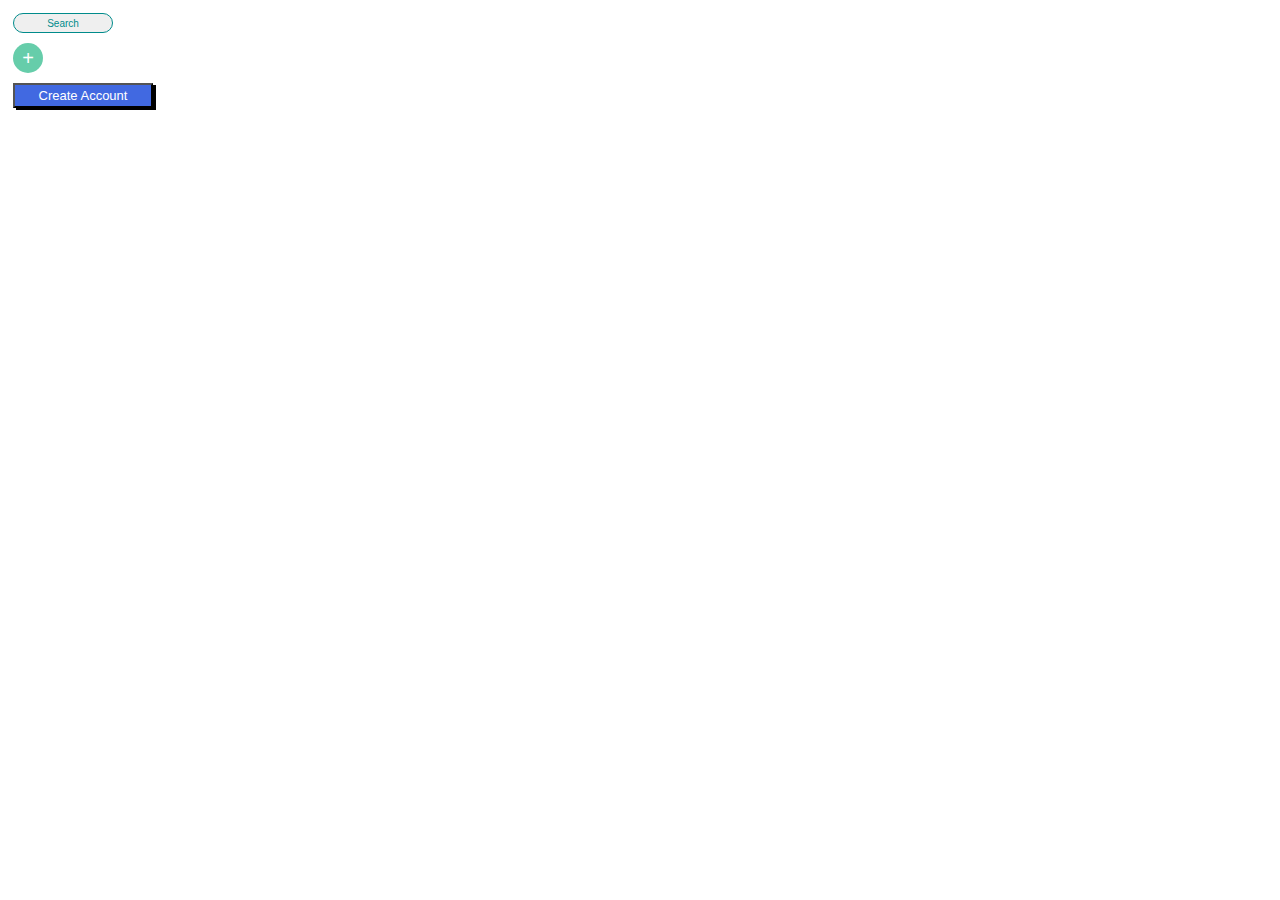
<file: CSS/Button Up/index.html>
<!DOCTYPE html>
<html lang="en">
<head>
    <meta charset="UTF-8">
    <meta http-equiv="X-UA-Compatible" content="IE=edge">
    <meta name="viewport" content="width=device-width, initial-scale=1.0">
    <link rel="stylesheet" href="style.css">
    <title>Button Styling</title>
</head>
<body>
    <button class="search">Search</button>
    <br>
    <button class="add">+</button>
    <br>
    <button class="create_account">Create Account</button>
</body>
</html>
</file>
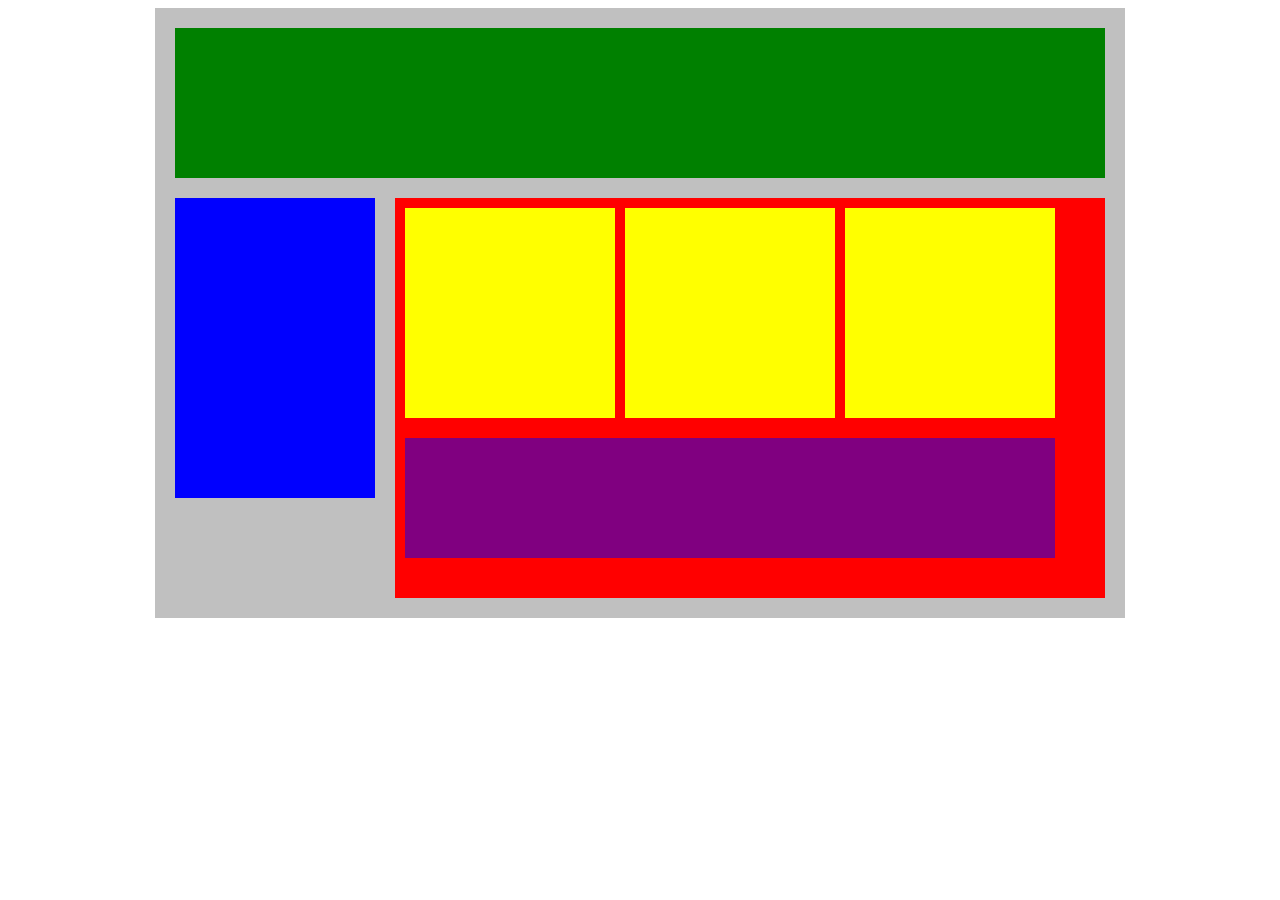
<file: CSS/Flex our Blocks/index.html>
<!DOCTYPE html>
<html lang="en">
<head>
    <title>Position Practice</title>
    <link rel="stylesheet" type="text/css" href="style.css">
</head>
<body>
    <div class="container">
        <div class="top-nav"></div>
        <div class="row">
            <div class="side-nav"></div>
            <div class="main">
                <div class="row">
                    <div class="sub-content"></div>
                    <div class="sub-content"></div>
                    <div class="sub-content"></div>
                </div>
                <div id="advertisement"></div>
            </div>
        </div>
    </div>
</body>
</html>
</file>
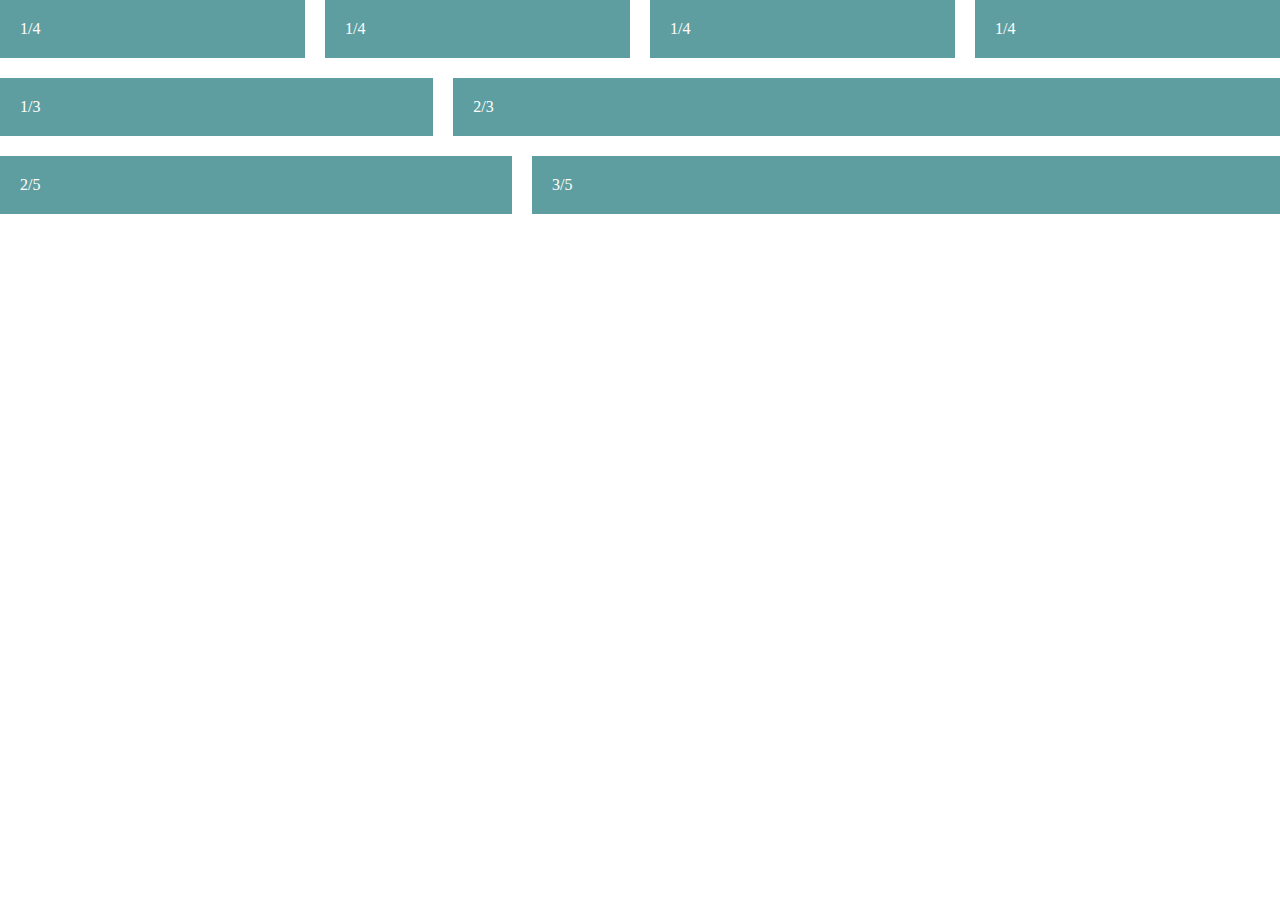
<file: CSS/FLEX-ible Columns/index.html>
<!DOCTYPE html>
<html lang="en">
<head>
    <meta charset="UTF-8">
    <meta http-equiv="X-UA-Compatible" content="IE=edge">
    <meta name="viewport" content="width=device-width, initial-scale=1.0">
    <link rel="stylesheet" href="style.css">
    <title>FLEX-ible Columns</title>
</head>
<body>
    <section class="row">
        <div class="col">1/4</div>
        <div class="col">1/4</div>
        <div class="col">1/4</div>
        <div class="col">1/4</div>
    </section>
    <section class="row">
        <div class="col">1/3</div> 
        <div class="col-2">2/3</div>
    </section>
    <section>
        <div class="row">
            <div class="col-2">2/5</div>
            <div class="col-3">3/5</div>
        </div>
    </section>
</body>
</html>
</file>
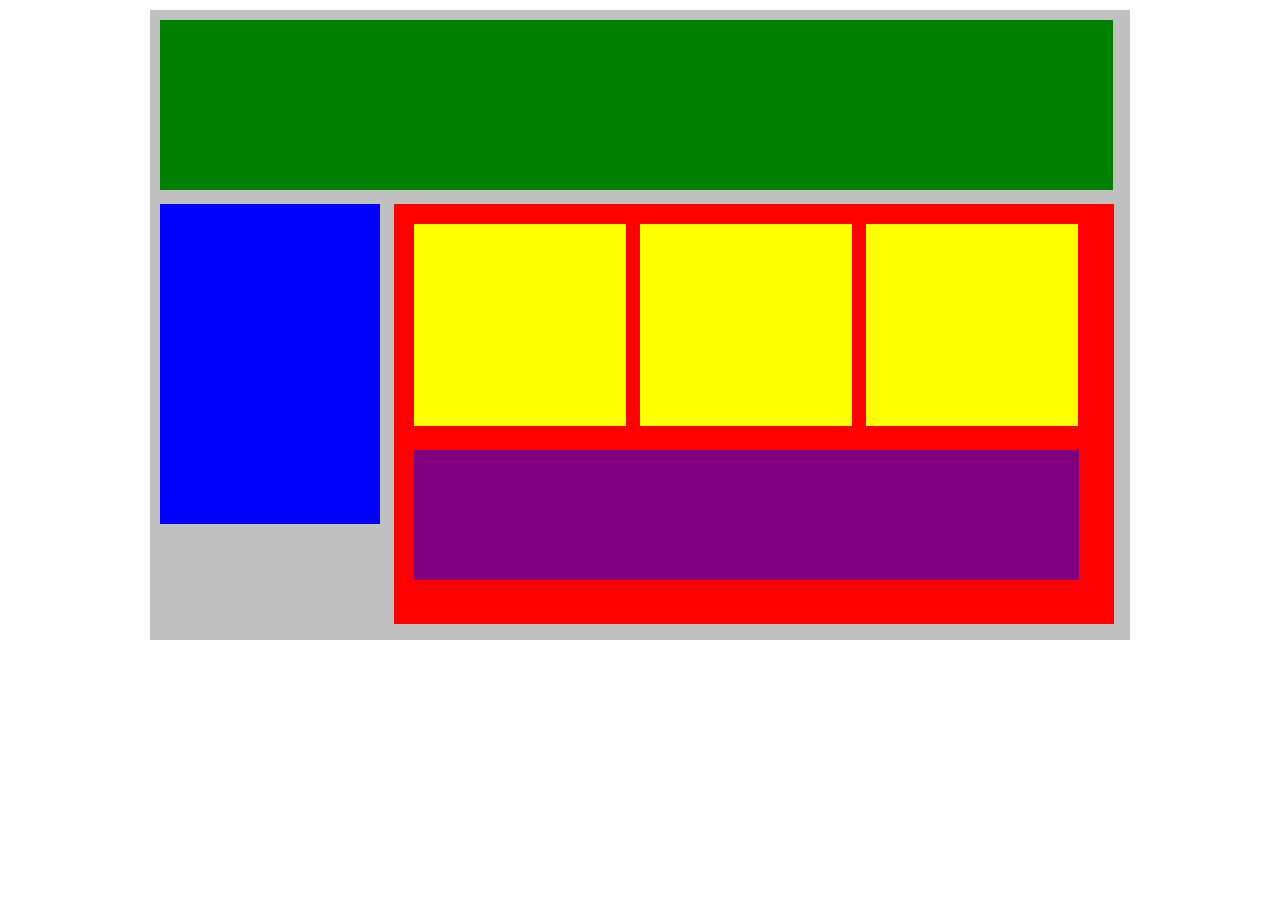
<file: CSS/Plotting Our Blocks/index.html>
<!DOCTYPE html>
<html lang="en">
   <head>
      <title>Position Practice</title>
      <link rel="stylesheet" type="text/css" href="style.css">
   </head>
   <body>
      <div id="wrapper">
         <div id="header"></div>
         <div id="navigation"></div>
         <div id="main_content">
            <div class="subcontents"></div>
            <div class="subcontents"></div>
            <div class="subcontents"></div>
            <div id="advertisement"></div>
         </div>
      </div><!-- end of wrapper -->
   </body>
</html>
</file>
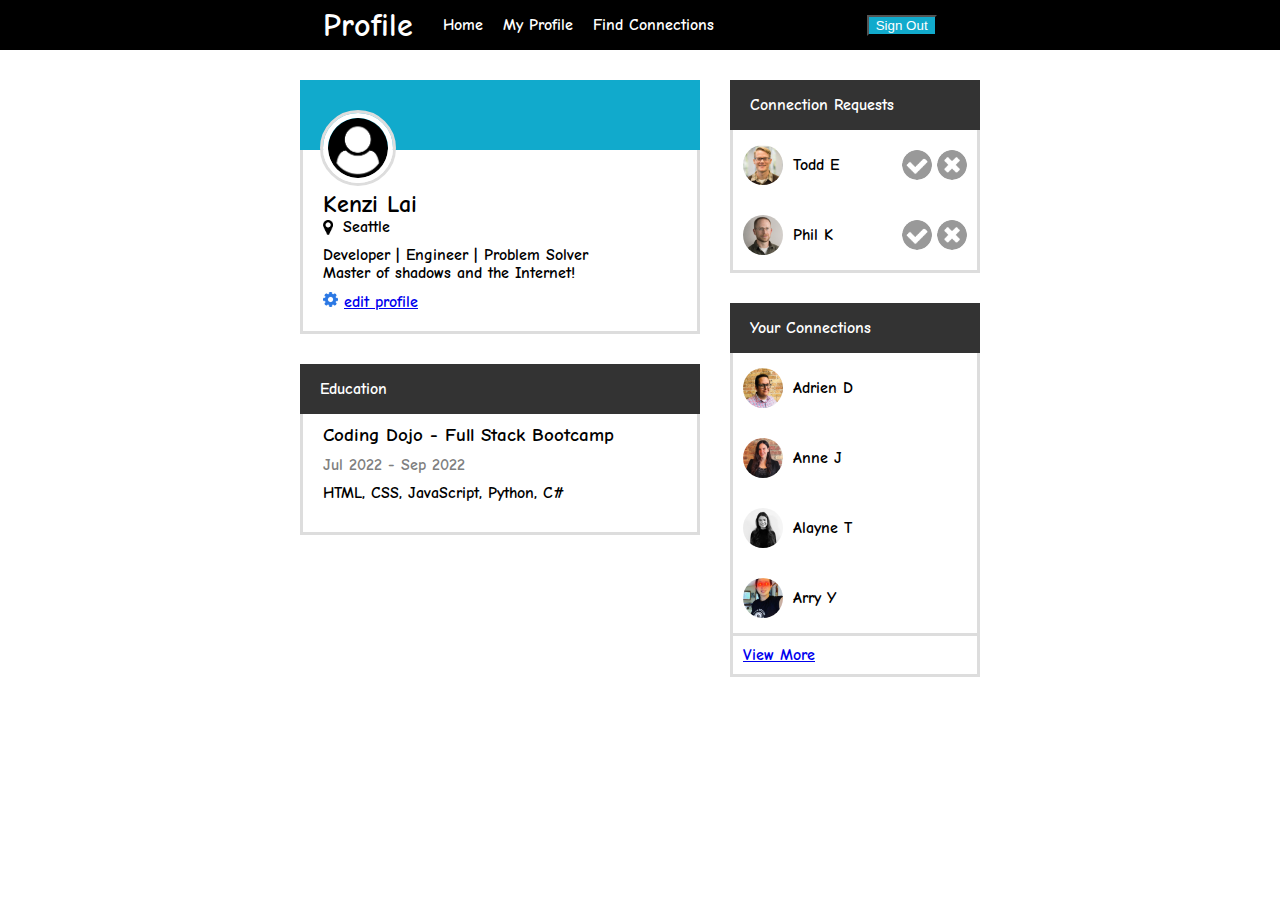
<file: CSS/Profile Page/index.html>
<!DOCTYPE html>
<html lang="en">
<head>
    <meta charset="UTF-8">
    <meta http-equiv="X-UA-Compatible" content="IE=edge">
    <meta name="viewport" content="width=device-width, initial-scale=1.0">
    <link rel="stylesheet" href="https://fonts.googleapis.com/css?family=Comic+Neue">
    <link rel="stylesheet" href="style.css">
    <title>Profile</title>
</head>
<body>
    <header class="nav-header">
        <nav class="nav">
            <h1 class="nav-title">Profile</h1>
            <ul class="nav-links">
                <li><a href="#" class="home">Home</a></li>
                <li><a href="#" class="active">My Profile</a></li>
                <li><a href="#" class="find-connectioins">Find Connections</a></li>
            </ul>
            <div class="nav-button">
                <button class="btn">Sign Out</button>
            </div>
        </nav>
    </header>
    <main>
        <section class="information">
            <article class="user-card">
                <header>
                    <figure>
                        <img class="avatar" src="images/user-circle.png" alt="Avatar">
                    </figure>
                </header>
                <section>
                    <h2>Kenzi Lai</h2>
                    <div class="location">
                        <img src="icons/map-marker.png" alt="pin">
                        Seattle
                    </div>
                    <p>Developer | Engineer | Problem Solver</p>
                    <p>Master of shadows and the Internet!</p>
                    <footer>
                        <img src="icons/gear.png" alt="gear">
                        <a href="#">edit profile</a>
                    </footer>
                </section>
            </article>
            <article class="education-card">
                <header>Education</header>
                <section>
                    <h3>Coding Dojo - Full Stack Bootcamp</h3>
                    <p><span>Jul 2022 - Sep 2022</span></p>
                    <p>HTML, CSS, JavaScript, Python, C#</p>
                </section>
            </article>
        </section>
        <aside class="side-bar">
            <article class="request-card">
                <header>Connection Requests</header>
                <section>
                    <figure>
                        <img class="connection-avatar" src="images/todd-s.jpg" alt="user">
                    </figure>
                        <p>Todd E</p>
                    <figure class="yes-no">
                        <img class="yes" src="icons/accept-circle.png" alt="Accept">
                        <img class="no" src="icons/close-circle.png" alt="Reject">
                    </figure>
                </section>
                <section>
                    <figure>
                        <img class="connection-avatar" src="images/phil-s.jpg" alt="user">
                    </figure>
                        <p>Phil K</p>
                    <figure class="yes-no">
                        <img class="yes" src="icons/accept-circle.png" alt="Accept">
                        <img class="no" src="icons/close-circle.png" alt="Reject">
                    </figure>
                </section>
            </article>
            <article class="connection-card">
                <header>Your Connections</header>
                <section>
                    <figure>
                        <img class="connection-avatar" src="images/adrien-s.jpg" alt="user">
                    </figure>
                    <p>Adrien D</p>
                </section>
                <section>
                    <figure>
                        <img class="connection-avatar" src="images/anne-s.jpg" alt="user">
                    </figure>
                    <p>Anne J</p>
                </section>
                <section>
                    <figure>
                        <img class="connection-avatar" src="images/alayne-s.jpg" alt="user">
                    </figure>
                    <p>Alayne T</p>
                </section>
                <section>
                    <figure>
                        <img class="connection-avatar" src="images/arry-s.jpg" alt="user">
                    </figure>
                    <p>Arry Y</p>
                </section>
                <footer class="view-more">
                    <a href="#">View More</a>
                </footer>
            </article>
        </aside>
    </main>
</body>
</html>
</file>
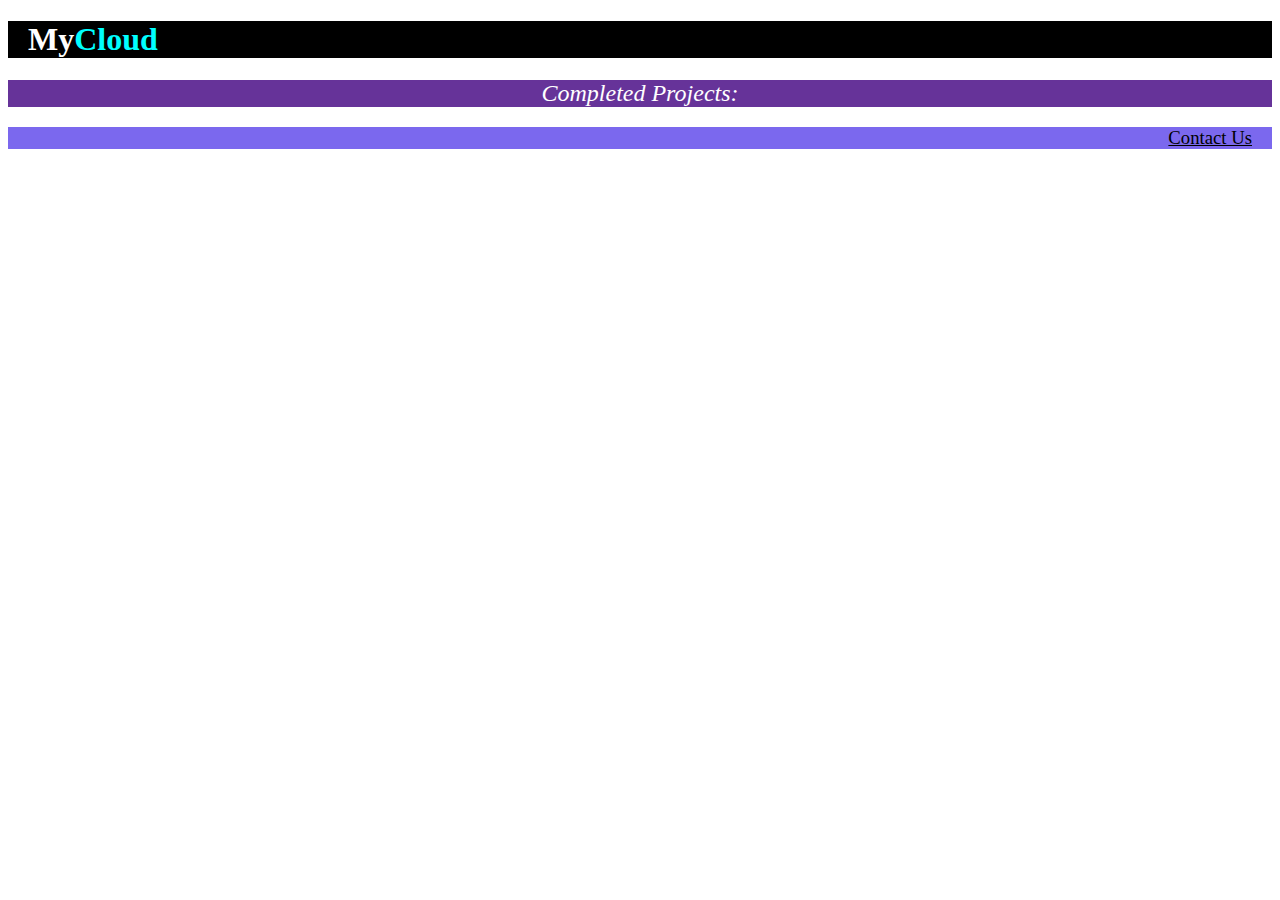
<file: CSS/Styling/index.html>
<!DOCTYPE html>
<html lang="en">
    <head>
        <meta charset="UTF-8">
        <meta http-equiv="X-UA-Compatible" content="IE=edge">
        <meta name="viewport" content="width=device-width, initial-scale=1.0">
        <link rel="stylesheet" href="style.css">
        <title>Styling</title>
    </head>
    <body>
        <header>
            <h1>
                <p>My<span>Cloud</span></p>
            </h1>
        </header>
        <article>
            <h2>
                <p>Completed Projects:</p>
            </h2>
        </article>
        <footer>
            <h3>
                <p>Contact Us</p>
            </h3>
        </footer>
    </body>
</html>
</file>
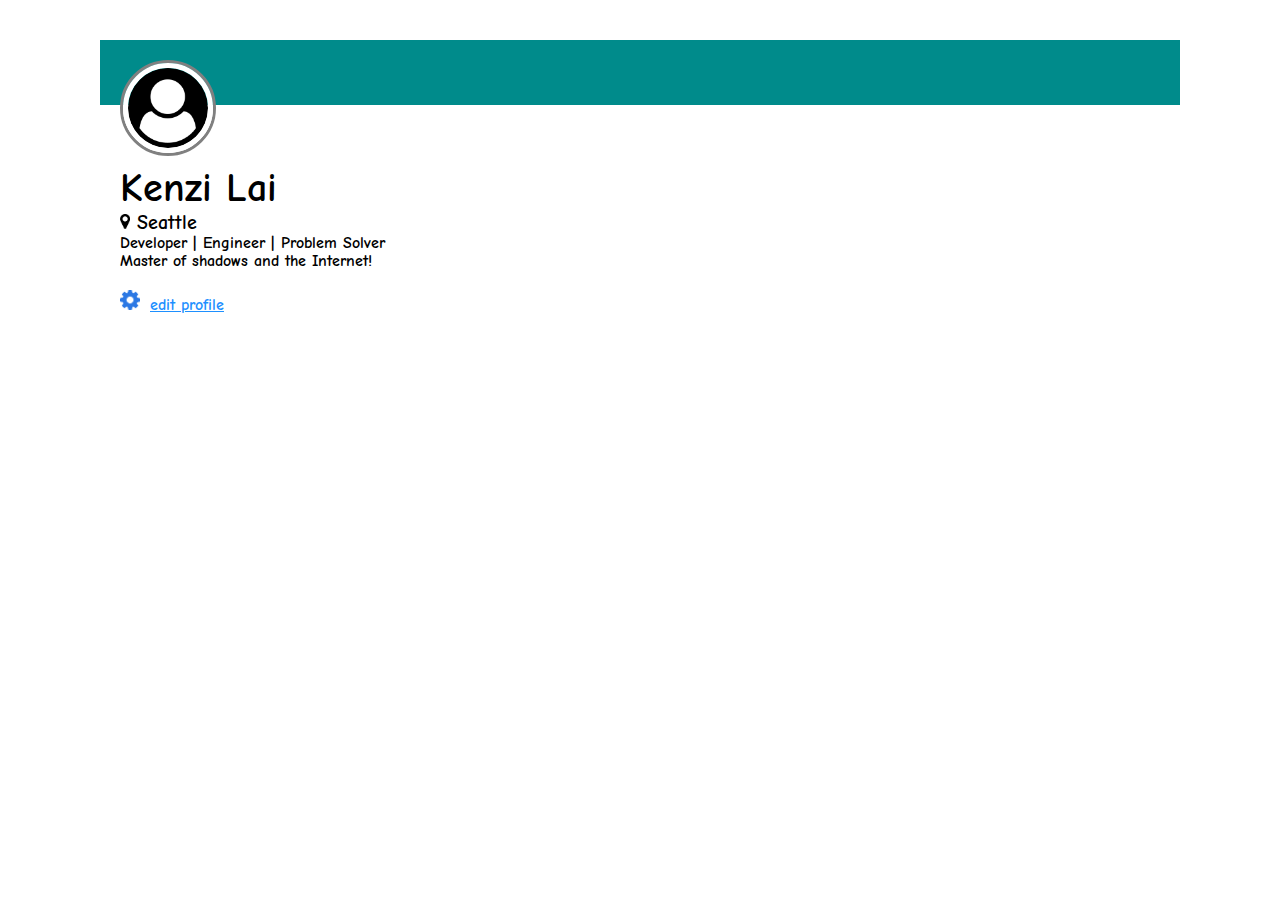
<file: CSS/User Card/index.html>
<!DOCTYPE html>
<html lang="en">
<head>
    <meta charset="UTF-8">
    <meta http-equiv="X-UA-Compatible" content="IE=edge">
    <meta name="viewport" content="width=device-width, initial-scale=1.0">
    <link rel="stylesheet" href="https://fonts.googleapis.com/css?family=Comic+Neue">
    <link rel="stylesheet" href="style.css">
    <title>User Card</title>
</head>
<body>
    <header>
        <figure>
            <img class="avatar" src="icons/user-circle.png" alt="Avatar">
        </figure>
    </header>
    <main>
        <section class="name">
            Kenzi Lai
        </section>
        <section class="location">
            <img class="coordinate" src="icons/map-marker.png" alt="Location"><span>    Seattle</span>
        </section>
        <section class="headline">
            Developer | Engineer | Problem Solver
        </section>
        <section class="about">
            Master of shadows and the Internet!
        </section>
    </main>
    <footer>
        <section>
            <img class="gear" src="icons/gear.png" alt="gear_icon"><a href="#" class="edit-profile">edit profile</a>
        </section>
    </footer>
</body>
</html>
</file>
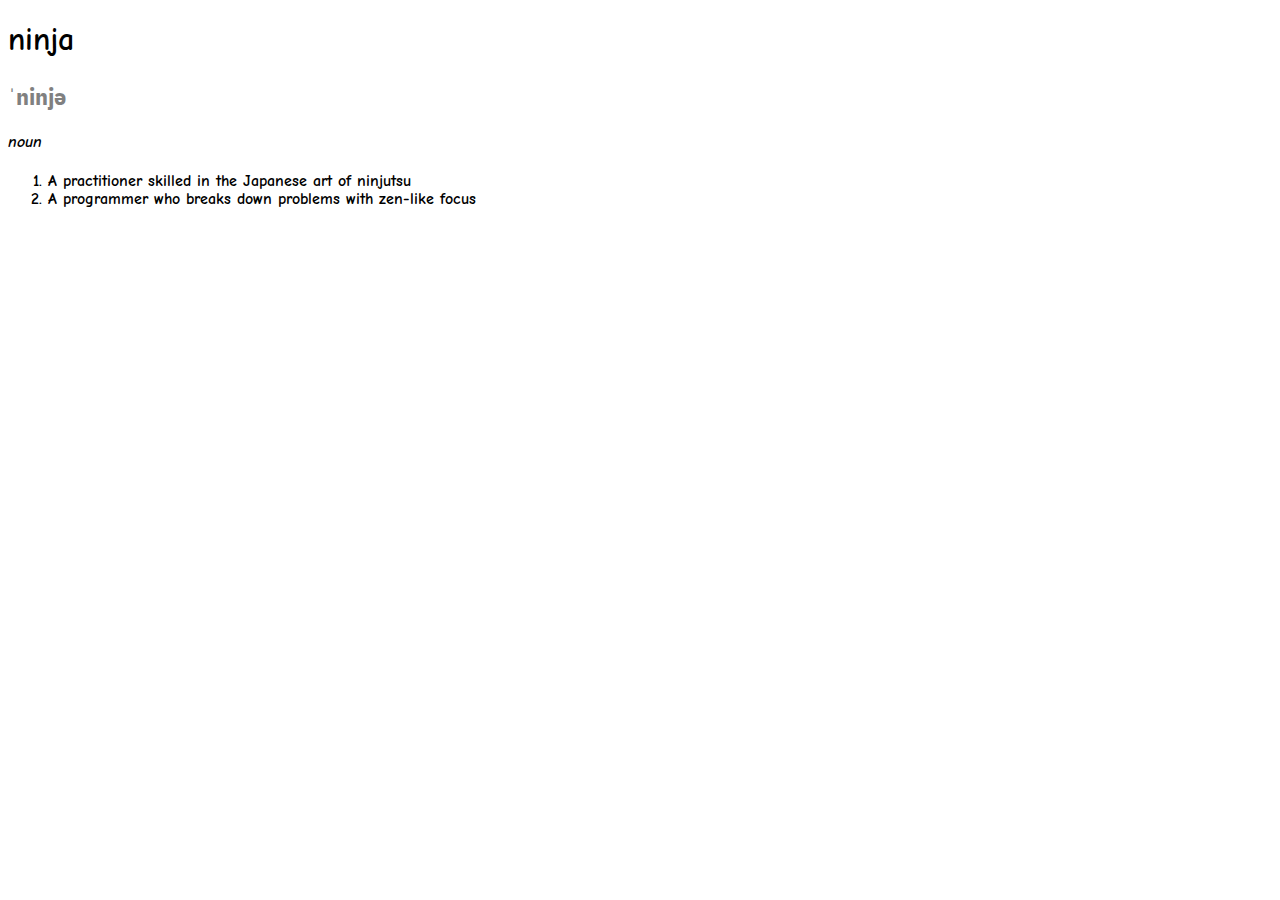
<file: HTML/Dictioinary Entry/index.html>
<!DOCTYPE html>
<html lang="en">
<head>
    <meta charset="UTF-8">
    <meta http-equiv="X-UA-Compatible" content="IE=edge">
    <meta name="viewport" content="width=device-width, initial-scale=1.0">
    <link rel="stylesheet" href="https://fonts.googleapis.com/css?family=IBM Plex Sans Condensed">
    <link rel="stylesheet" href="https://fonts.googleapis.com/css?family=Comic Neue">
    <title>Dictionary Entry</title>
</head>

<style>
    body {
        font-family: "Comic Neue";
        font-weight: bold;
    }

    h2 {
        font-family: "IBM Plex Sans Condensed";
        color: gray;
    }
</style>

<body>
    <h1>ninja</h1>
    <h2>ˈninjə</h4>
    <h4>
        <em>noun</em>
    </h4>
    <ol>
        <li>A practitioner skilled in the Japanese art of ninjutsu</li>
        <li>A programmer who breaks down problems with zen-like focus</li>
    </ol>
</body>
</html>
</file>
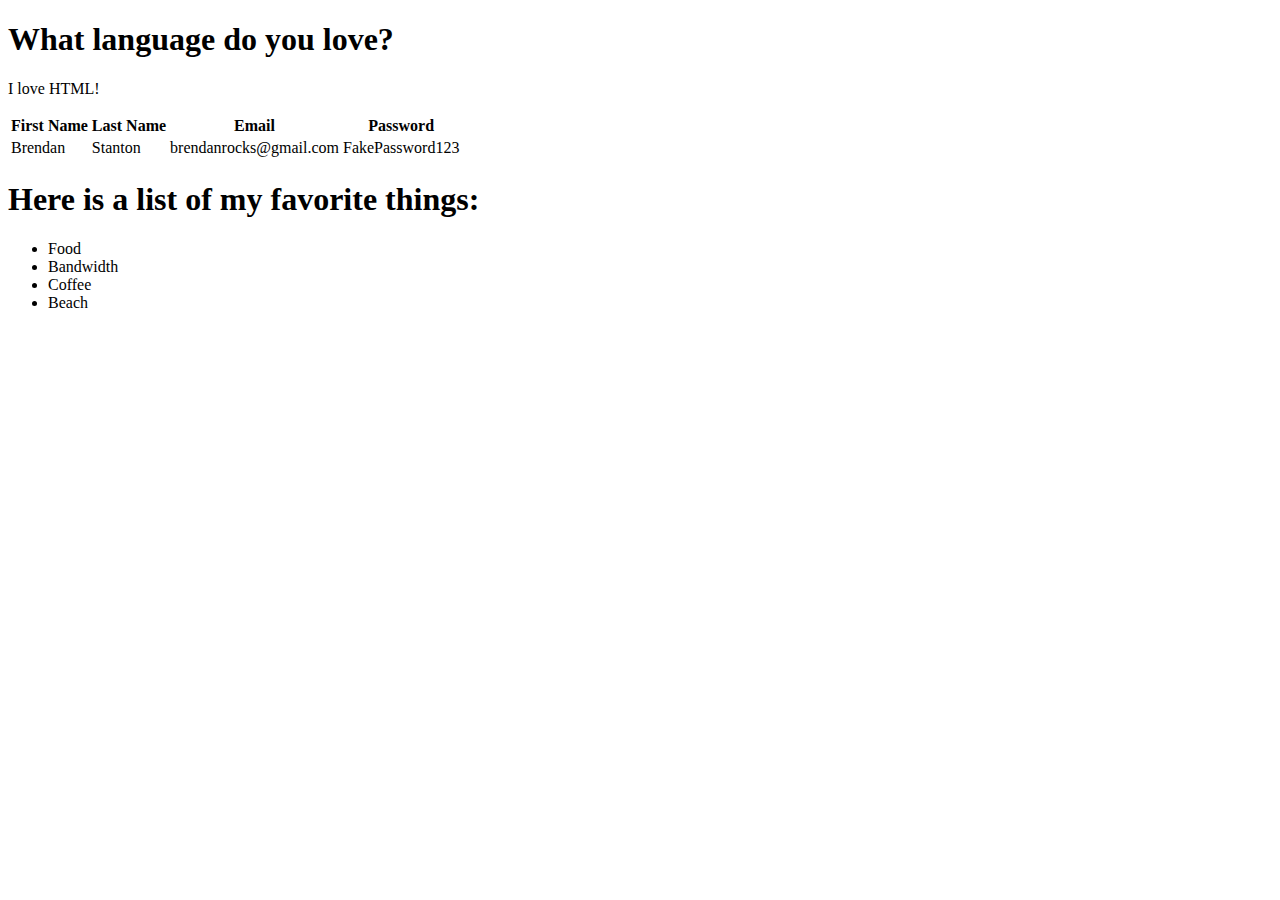
<file: HTML/Fix Indentation/index.html>
<!DOCTYPE html>
<html>
    <head>
        <title>Basic I</title>
    </head>
    <body>
        <h1>What language do you love?</h1>
        <p>I love HTML!</p>
    </body>
</html>

<!DOCTYPE html>
<html>
    <head>
        <title>Basic II</title>
    </head>
    <body>
        <table> 
            <thead>
                <tr>
                    <th>First Name</th>
                    <th>Last Name</th>
                    <th>Email</th>
                    <th>Password</th>
                </tr>
            </thead>
            <tbody>
                <tr>
                    <td>Brendan</td>
                    <td>Stanton</td>
                    <td>brendanrocks@gmail.com</td>
                    <td> FakePassword123 </td>
                </tr>
            </tbody>
        </table>
        <h1>Here is a list of my favorite things:</h1>
        <ul>
            <li>Food</li>
            <li>Bandwidth</li>
            <li>Coffee</li>
            <li>Beach</li>
        </ul>
    </body>
</html>
</file>
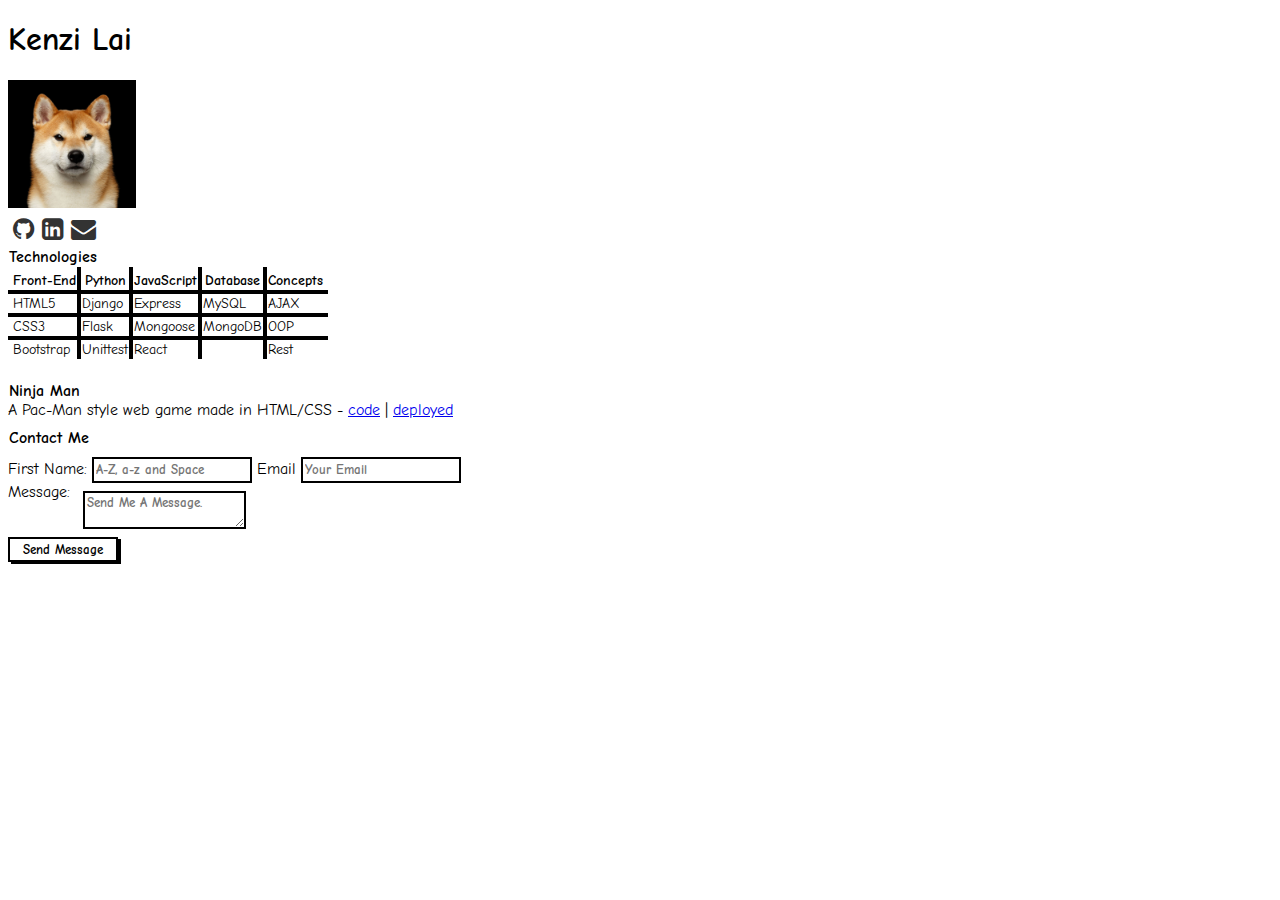
<file: HTML/Portfolio Content/index.html>
<!DOCTYPE html>
<html lang="en">
    <head>
        <meta charset="UTF-8">
        <meta http-equiv="X-UA-Compatible" content="IE=edge">
        <meta name="viewport" content="width=device-width, initial-scale=1.0">
        <link rel="stylesheet" href="https://fonts.googleapis.com/css?family=Comic+Neue">
        <link rel='stylesheet' href='https://cdnjs.cloudflare.com/ajax/libs/font-awesome/4.7.0/css/font-awesome.min.css'>
        <title>Portfolio</title>
    </head>
    <style>
        body {
            font-family: "Comic Neue";
            font-weight: normal;
        }
        h4 {
            margin: 1px;
            font-weight: bold;
        }
        .wrapper .icon{
            position: relative;
            background-color: #ffffff;
            border-radius: 50%;
            margin: 5px;
            line-height: 10px;
            font-size: 25px;
            display: inline-block;
            align-items: center;
            cursor: pointer;
            color: #333;
            text-decoration: none;
        }
        .wrapper .social {
            position: absolute;
            top: 0;
            line-height: 1.5;
            font-size: 14px;
            background-color: #ffffff;
            color: #ffffff;
            padding: 5px 8px;
            border-radius: 5px;
            opacity: 0;
            pointer-events: none;
        }
        .languages {
            border-collapse: collapse;
            font-size: 14px;
        }
        tr, th, td {
            border: 4px solid black;
        }
        td:first-child, th:first-child {
            border-left-color: white;
            
        }
        td:last-child, th:last-child {
            border-right-color: white;
        }
        .row1 {
            border-top-color: white;
        }
        .row4 {
            border-bottom-color: white;
        }
        .contact {
                margin-top: 10px;
                margin-bottom: 10px;
        }
        input {
        font-family: "Comic Neue";
            font-weight: bold;
            border: 2px solid;
            height: 20px;
        }
        textarea {
            margin: 8px;
            vertical-align: text-top;
            font-family: "Comic Neue";
            font-weight: bold;
            border: 2px solid;
        }
        .button {
            font-family: "Comic Neue";
            font-weight: bold;
            border: 2px solid;
            box-shadow: 3px 2px black;
            background-color: white;
            height: 25px;
            width: 110px;
        }
        
        .button:hover {
            color: #fff;
            background-color: #909090;
            border: none;
            cursor: pointer;
        }
        
        .button:active {
            color: #fff;
            background-color: #909090;
            border: none;
            box-shadow: 3px 2px rgb(80, 80, 80);
            transform: translateY(1px);
            cursor: pointer;
        }
    </style>
    <body>
        <h1>Kenzi Lai</h1>
        <img src="images/Shiba Inu.jfif" alt="My Photo" width="128" height="128">
        <div class="wrapper">
            <a href="#" class="icon github">
            <div class="social">Github</div>
            <span><i class="fa fa-github"></i></span>
            <div class="social">Linkedin</div>
            <span><i class="fa fa-linkedin-square"></i></span>
            <div class="social">Email</div>
            <span><i class="fa fa-envelope"></i></span>
            </a>
        </div>
        <Section>
            <h4>Technologies</h4>
            <table class="languages">
                <thead>
                    <tr>
                        <th class="row1">Front-End</th>
                        <th class="row1">Python</th>
                        <th class="row1">JavaScript</th>
                        <th class="row1">Database</th>
                        <th class="row1">Concepts</th>
                    </tr>
                </thead>
                <tbody>
                    <tr>
                        <td class="row2">HTML5</td>
                        <td class="row2">Django</td>
                        <td class="row2">Express</td>
                        <td class="row2">MySQL</td>
                        <td class="row2">AJAX</td>               
                    </tr>
                    <tr>
                        <td class="row3">CSS3</td>
                        <td class="row3">Flask</td>
                        <td class="row3">Mongoose</td>
                        <td class="row3">MongoDB</td>
                        <td class="row3">OOP</td>               
                    </tr>
                    <tr>
                        <td class="row4">Bootstrap</td>
                        <td class="row4">Unittest</td>
                        <td class="row4">React</td>
                        <td class="row4"></td>
                        <td class="row4">Rest</td>               
                    </tr>
                </tbody>
            </table>
            <br>
        </Section>
        <section>
            <h4>Ninja Man</h4>
            <div>A Pac-Man style web game made in HTML/CSS - <a href="https://github.com/kenzilai/Pre-Bootcamp-Web-Development/blob/main/Pre-Bootcamp%20Projects/Ninja%20Man/Ninjaman.html">code</a> | <a href="https://github.com/kenzilai">deployed</a></div>
        </section>
        <section>
            <h4 class="contact">Contact Me</h4>
            <label>First Name: <input type="text" name="name" placeholder="A-Z, a-z and Space" oninput="this.value=this.value.replace(/[^A-Za-z\s]/g,'');"></label>
            <label>Email <input type="email" name="email" placeholder="Your Email"></label>
            <br>
            <label>Message: </label><textarea type="textarea" name="message" placeholder="Send Me A Message."></textarea>
        </section>
        <button class="button" type="submit">Send Message</button>
    </body>
</html>
</file>
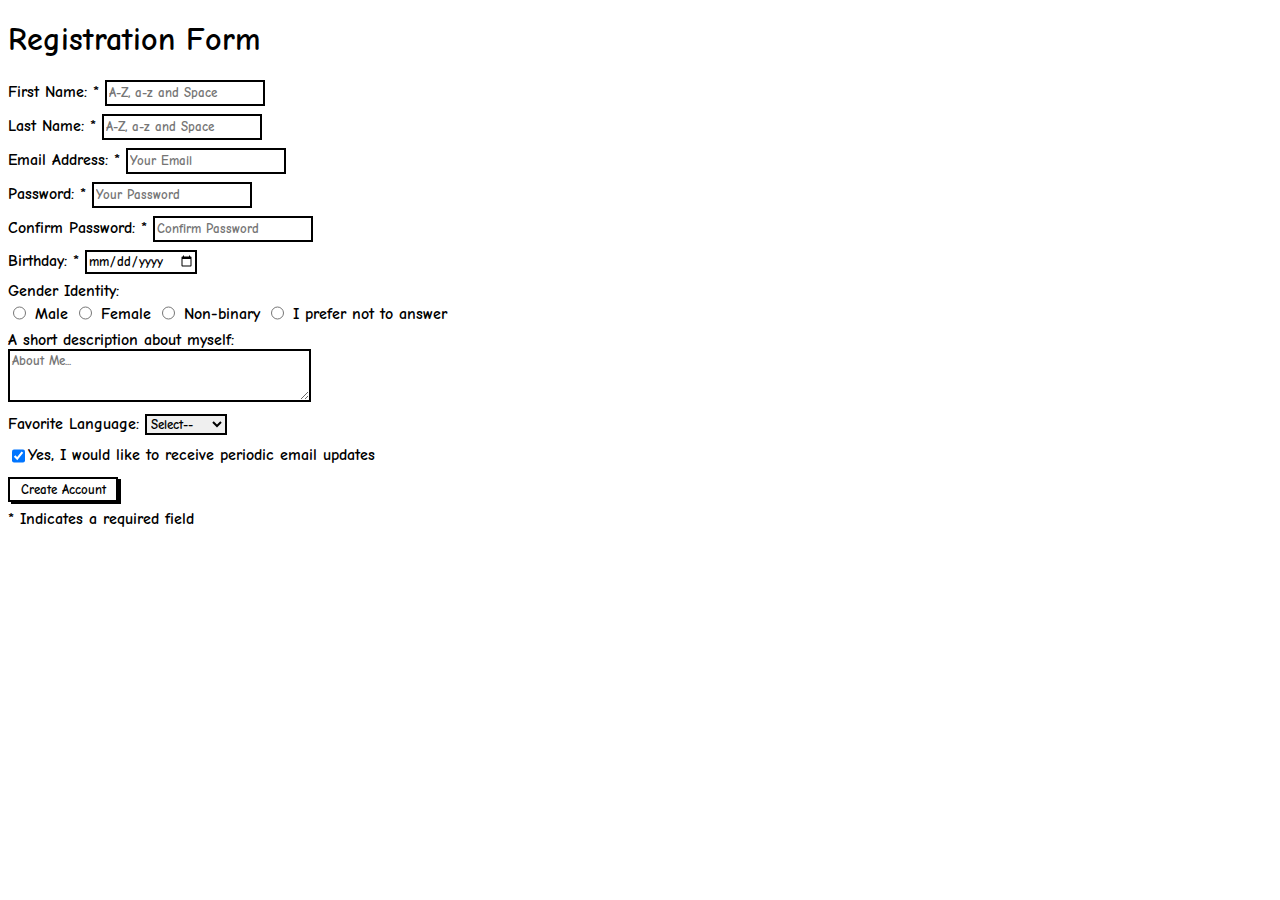
<file: HTML/Registration Form/index.html>
<!DOCTYPE html>
<html lang="en">
<head>
    <meta charset="UTF-8">
    <meta http-equiv="X-UA-Compatible" content="IE=edge">
    <meta name="viewport" content="width=device-width, initial-scale=1.0">
    <link rel="stylesheet" href="https://fonts.googleapis.com/css?family=Comic+Neue">
    <title>Registration Form</title>
</head>

<style>
    body {
        font-family: "Comic Neue";
        font-weight: bold;
    }
    
    div {
        margin: 0px 0px 8px 0px
    }
    
    input {
        font-family: "Comic Neue";
        font-weight: bold;
        border: 2px solid;
        height: 20px;
    }
    
    input[type="radio"]{
        vertical-align: sub;
    }
    
    input[type="checkbox"]{
        vertical-align: middle;
    }
    
    textarea {
        font-family: "Comic Neue";
        font-weight: bold;
        border: 2px solid;
    }
    
    select {
        font-family: "Comic Neue";
        font-weight: bold;
        border: 2px solid;
    }

    .button {
        font-family: "Comic Neue";
        font-weight: bold;
        border: 2px solid;
        box-shadow: 3px 2px black;
        background-color: white;
        height: 25px;
        width: 110px;
    }
    
    .button:hover {
        color: #fff;
        background-color: #909090;
        border: none;
        cursor: pointer;
    }
    
    .button:active {
        color: #fff;
        background-color: #909090;
        border: none;
        box-shadow: 3px 2px rgb(80, 80, 80);
        transform: translateY(1px);
        cursor: pointer;
    }
</style>

<body>
    <h1>Registration Form</h1>
    <form action="#" method=""post>
        <div>
            <label>First Name: * <input type="text" name="first_name" placeholder="A-Z, a-z and Space" oninput="this.value=this.value.replace(/[^A-Za-z\s]/g,'');" required></label>
        </div>
        <div>
            <label>Last Name: * <input type="text" name="last_name" placeholder="A-Z, a-z and Space" oninput="this.value=this.value.replace(/[^A-Za-z\s]/g,'');" required></label>
        </div>
        <div>
            <label>Email Address: * <input type="email" name="email" placeholder="Your Email" required></label>
        </div>
        <div>
            <Label>Password: * <input type="password" name="password" placeholder="Your Password" required></Label>
        </div>
        <div>
            <Label>Confirm Password: * <input type="password" name="password" placeholder="Confirm Password" required></Label>
        </div>
        <div>
            <label>Birthday: * <input type="date" name="dob" required></label>
        </div>
        <div>
            <label for="notAnswer">Gender Identity:</label>
            <div>
                <label><input type="radio" name="gender" value="male"> Male</label>
                <label><input type="radio" name="gender" value="female"> Female</label>
                <label><input type="radio" name="gender" value="nonBinary"> Non-binary</label>
                <label><input type="radio" name="gender" value="notAnswer" id="notAnswer"> I prefer not to answer</label>
            </div>
        </div>
        <div>
            <label for="about">A short description about myself:</label>
            <div>
                <textarea id="about" name="comment" cols="40" rows="3" placeholder="About Me..."></textarea>
            </div>
        </div>
        <div>
            <label>Favorite Language:</label>
            <select>
                <option>Select--</option>
                <option>Python</option>
                <option>JavaScript</option>
                <option>Java</option>
                <option>C#</option>
                <option>C/C++</option>
            </select>
        </div>
        <div>
            <label><input type="checkbox" name="accept" checked>Yes, I would like to receive periodic email updates</label>
        </div>
        <div>
            <button class="button" type="submit">Create Account</button>
        </div>
        <div>* Indicates a required field</div>
    </form>
</body>
</html>
</file>
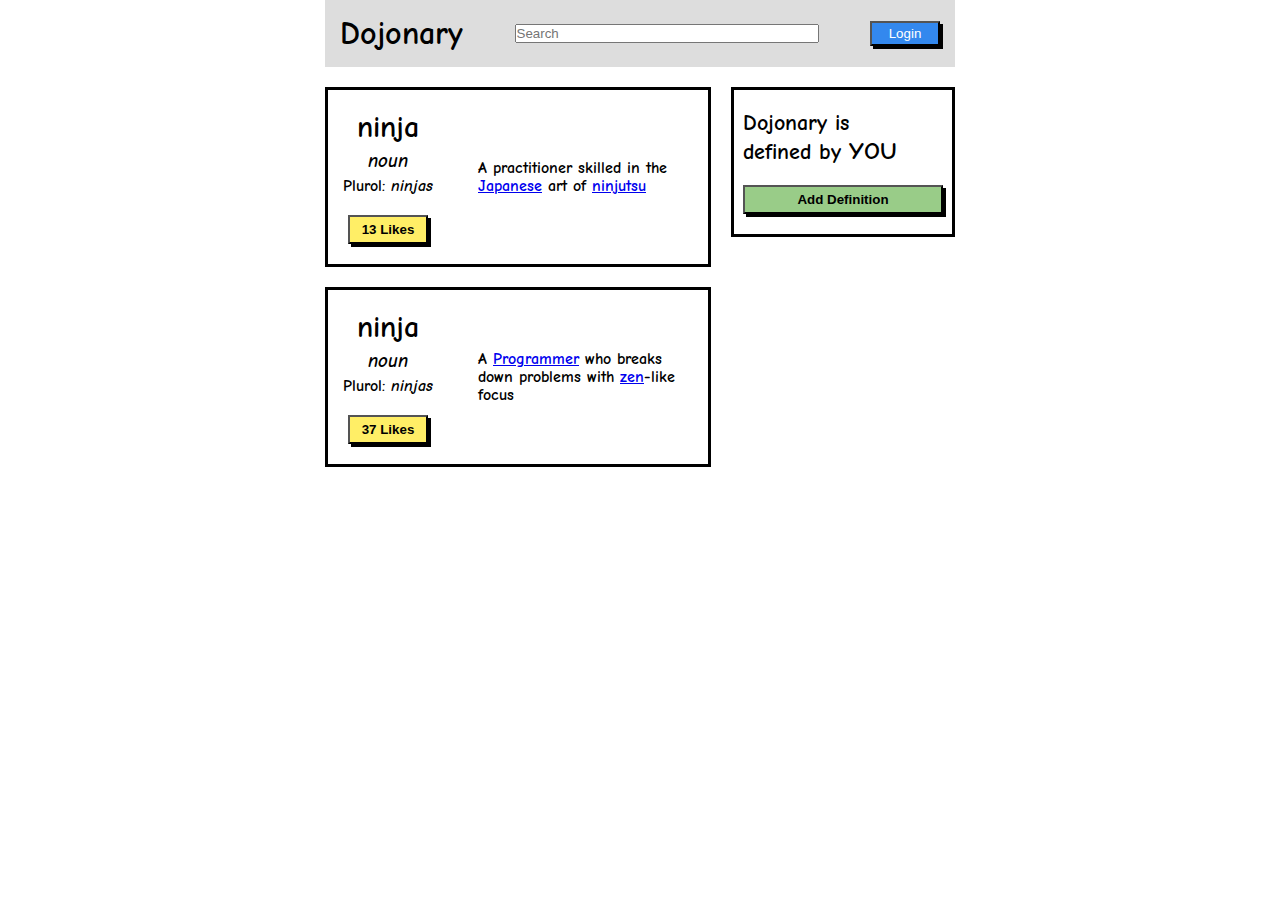
<file: JavaSript/Button Clicker/index.html>
<!DOCTYPE html>
<html lang="en">
<head>
    <meta charset="UTF-8">
    <meta http-equiv="X-UA-Compatible" content="IE=edge">
    <meta name="viewport" content="width=device-width, initial-scale=1.0">
    <link rel="stylesheet" href="https://fonts.googleapis.com/css?family=Comic+Neue">
    <link rel="stylesheet" href="style.css">
    <title>Dojonary</title>
</head>
<body>
    <header class="nav-header">
        <nav>
            <h1><a href="#">Dojonary</a></h1>
            <input type="text" placeholder="Search">
            <button onclick="this.innerHTML = 'Logout'">Login</button>
        </nav>
    </header>
    <main>
        <section class="content-section">
            <article class="definition-card">
                <div class="noun">
                    <h2>ninja</h2>
                    <h3>noun</h3>
                    <p>Plurol: <em>ninjas</em></p>
                    <button onclick="likeButton(this)">13 Likes</button>
                </div>
                <div class="definition">
                    <p>A practitioner skilled in the <a href="#">Japanese</a> art of <a href="#">ninjutsu</a></p>
                </div>
            </article>
            <article class="definition-card">
                <div class="noun">
                    <h2>ninja</h2>
                    <h3>noun</h3>
                    <p>Plurol: <em>ninjas</em></p>
                    <button onclick="likeButton(this)">37 Likes</button>
                </div>
                <div class="definition">
                    <p>A <a href="#">Programmer</a> who breaks down problems with <a href="#">zen</a>-like focus</p>
                </div>
            </article>
        </section>
        <aside>
            <article class="event-card">
                <p>Dojonary is <br> defined by <strong>YOU</strong></p>
                <button onclick="this.remove()">Add Definition</button>
            </article>
        </aside>
    </main>
</body>
<script src="script.js"></script>
</html>
</file>
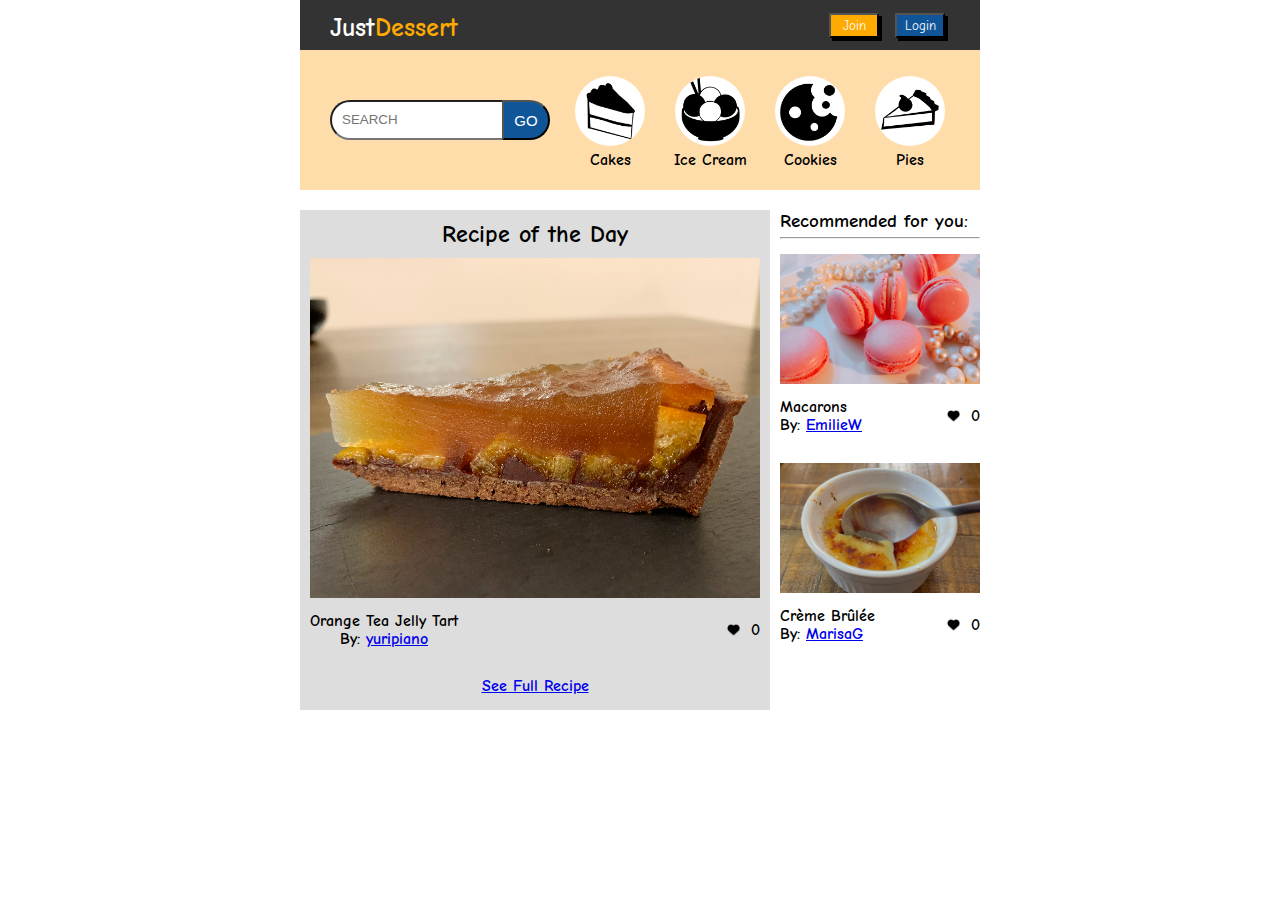
<file: JavaSript/Dessert Recipes Site/index.html>
<!DOCTYPE html>
<html id="foo" lang="en">
    <head>
        <meta charset="UTF-8">
        <meta http-equiv="X-UA-Compatible" content="IE=edge">
        <meta name="viewport" content="width=device-width, initial-scale=1.0">
        <link rel="stylesheet" href="https://fonts.googleapis.com/css?family=Comic+Neue">
        <link rel="stylesheet" href="style.css">
        <title>Just Dessert</title>
    </head>
    <body>
        <nav>
            <section id="page-heading">
                <h1 id="logo"><a href="#">Just<span>Dessert</span></a></h1>
                <div>
                    <button id="join" type="submit" onclick="hide(this)">Join</button>
                    <button id="login" type="submit">Login</button>
                </div>
            </section>
            <section id="nav-links">
                <div id="search-bar">
                    <input type="text" name="search" placeholder="SEARCH">
                    <button type="submit">GO</button>
                </div>
                <a href="#"><img src="images/cake.png" alt="Cake Icon">Cakes</a>
                <a href="#"><img src="images/ice-cream.png" alt="Ice Cream Icon">Ice Cream</a>
                <a href="#"><img src="images/cookie.png" alt="Cookies Icon">Cookies</a>
                <a href="#"><img src="images/pie.png" alt="Pie Icon">Pies</a>
            </section>
        </nav>
        <main>
            <section>
                <article id="recipe-card">
                    <h2>Recipe of the Day</h2>
                    <figure>
                        <a href="#"><img class="dessert" src="images/orange-tart.jpg" alt="Dessert Photo"></a>
                        <div>
                            <h4>Orange Tea Jelly Tart<br>By: <a href="#">yuripiano</a></h4>
                            <div class="loved">
                                <img class="heart" src="images/heart.png" alt="Heart Icon" onclick="addLike('#count1')">
                                <p id="count1">0</p>
                            </div>
                        </div>
                    </figure>
                    <a href="#">See Full Recipe</a>
                </article>
            </section>
            <aside>
                <section id="recommendation-card">
                    <h3>Recommended for you:</h3>
                    <hr>
                    <article>
                        <figure>
                            <a href="#"><img class="recommendation-image" src="images/macarons.jpg" alt="Dessert Photo"></a>
                            <div>
                                <h4>Macarons<br>By: <a href="#">EmilieW</a></h4>
                                <div class="loved">
                                    <img class="heart" src="images/heart.png" alt="Heart Icon" onclick="addLike('#count2')">
                                    <p id="count2">0</p>
                                </div>
                            </div>
                        </figure>
                    </article>
                    <article>
                        <figure>
                            <a href=""><img class="recommendation-image" src="images/creme-brulee.jpg" alt="Dessert Photo"></a>
                            <div>
                                <h4>Crème Brûlée<br>By: <a href="#">MarisaG</a></h4>
                                <div class="loved">
                                    <img class="heart" src="images/heart.png" alt="Heart Icon" onclick="addLike('#count3')">
                                    <p id="count3">0</p>
                                </div>
                            </div>
                        </figure>
                    </article>
                </section>
            </aside>
        </main>
    </body>
    <script src="script.js"></script>
</html>
</file>
<file: CSS/Button Up/style.css>
button{
    margin: 5px;
}

.search {
    width: 100px;
    height: 20px;
    color:darkcyan;
    border: 1px solid darkcyan ;
    border-radius: 10px;
    font-size: 10px;
}

.add {
    width: 30px;
    height: 30px;
    font-size: 20px;
    color: white;
    background-color: mediumaquamarine;
    border: none;
    border-radius: 50%;
}

.create_account {
    width: 140px;
    height: 25px;
    font-size: 13px;
    color: white;
    background-color: royalblue;
    box-shadow: 3px 2px black;
}
</file>
<file: CSS/Flex our Blocks/style.css>
.container{
    width: 950px;
    background-color: silver;
    margin: 0px auto;
    padding: 10px;
}
.top-nav {
    height: 150px;
    background-color: green;
    margin: 10px;
}
.side-nav {
    height: 300px;
    width: 200px;
    background-color: blue;
    margin: 10px;
}
.main {
    height: 400px;
    width: 710px;
    background-color: red;
    margin: 10px;
}
.sub-content {
    height: 210px;
    width: 210px;
    background-color: yellow;
    margin: 10px 0px 10px 10px;
}
#advertisement {
    height: 120px;
    width: 650px;
    background-color: purple;
    margin: 10px;
}
.row {
    display: flex;/* TODO - what should go here? */
}
</file>
<file: CSS/FLEX-ible Columns/style.css>
* {
    margin: 0px;
    padding: 0px;
}

.row {
    display: flex;
    justify-content: space-start;
}

.col {
    flex: 1;
    background-color: cadetblue;
    color:white;
    margin-bottom: 20px;
    margin-right: 20px;
    padding: 20px;
}

.col:last-child {
    margin-right: 0px;
}

.col-2 {
    flex: 2;
    background-color: cadetblue;
    color:white;
    margin-bottom: 20px;
    margin-right: 0px;
    padding: 20px;
}

.col-3 {
    flex: 3;
    background-color: cadetblue;
    color:white;
    margin-left: 20px;
    margin-right: 0px;
    margin-bottom: 20px;
    padding: 20px;
}
</file>
<file: CSS/Profile Page/style.css>
* {
    margin: 0px;
    padding: 0px;
}

body {
    font-family: "Comic Neue", sans-serif;
    font-weight: bold;
    width: auto;
    position: relative;
    }

/* Navbar Below */
.nav {
    display: flex;
    position: sticky;
    top: 0px;
    align-items: center;
    justify-content: center;
    background-color: black;
    height: 50px;
}

.nav-title {
    display: flex;
    flex: 1;
    color: white;
    justify-content: flex-end;
}

.nav-links {
    display: flex;
    flex: 1;
    list-style: none;
    justify-content: flex-start;
    margin:auto 20px;
}

li {
    margin: 10px;
}

.nav a {
    color: white;
    text-decoration: none;
}

.nav-button {
    display: flex;
    flex: 1;
    justify-content: flex-start;
}

.btn {
    width: 70px;
    background-color:#1ac;
    color: white;
    padding: 1px;
}
/* Navbar Above */

main {
    display: flex;
    justify-content: center;
}

.information {
    justify-content: flex-end;
}

/* User Card Below */
.user-card {
    width: 400px;
    margin: 30px 15px 30px 15px;
}

.user-card header {
    position: relative;
    height: 70px;
    background-color: #1ac;
}

.user-card section {
    position: relative;
    border: 3px solid #ddd;
    border-top: none;
    padding: 40px 20px 20px 20px;
}

.user-card figure {
    position: absolute;
    width: 70px;
    height: 70px;
    margin: 30px 0px 20px 20px;
    border-radius: 50%;
    border: 3px solid #ddd;
}

.user-card header img {
    width: 60px;
    height: 60px;
    border-radius: 50%;
    border: 5px solid #ffffff;
}

.location {
    display: flex;
    align-items: center;
    justify-items: center;
    margin-bottom: 10px;
}

.location img {
    width: 10px;
    height: 15px;
    margin-right: 10px;
}

.user-card p {
    margin-right: 10px;
}

.user-card footer {
    margin-top: 10px;
    align-content: center;
    justify-content: center;
}

.user-card footer img {
    width: 15px;
    height: 15px;
}
/* User Card Above */

/* Education Card Below */
.education-card {
    display: flex;
    flex-direction: column;
    width: 400px;
    margin: 30px 15px 30px 15px;
}

.education-card header {
    display: flex;
    align-items: center;
    justify-content: flex-start;
    position: relative;
    height: 50px;
    color: white;
    background-color: #333;
    padding-left: 20px;
}

.education-card section {
    border: 3px solid #ddd;
    border-top: none;
    padding: 10px 20px 20px 20px;
}

.education-card p span {
    color: gray;
}

.education-card p {
    margin: 10px 10px 10px 0px;
}
/* Education Card Above */


/* Request Card Below */
.request-card {
    display: flex;
    flex-direction: column;
    width: 250px;
    margin: 30px;
    border: 3px solid #ddd;
    border-top: none;
    border-left: none;
    border-right: none;
    margin: 30px 15px 30px 15px;
}

.request-card header {
    display: flex;
    align-items: center;
    justify-content: flex-start;
    position: relative;
    height: 50px;
    color: white;
    background-color: #333;
    padding-left: 20px;
}

.request-card section {
    border: 3px solid #ddd;
    border-top: none;
    border-bottom: none;
    display: inline-flex;
    flex: 1;
    align-items: center;
    padding: 5px 10px 5px 0px;
}

.connection-avatar {
    display: flex;
    align-items: center;
    justify-content: flex-start;
    position: absolute;
    width: 40px;
    height: 40px;
    border-radius: 50%;
}

.request-card p {
    flex: 1;
    white-space: nowrap;
}

.yes-no {
    display: flex;
}

.yes, .no {
    display: inline-flex;
    align-items: center;
    justify-content: flex-end;
    width: 30px;
    height: 30px;
    border-radius: 50%;
}

.yes {
    margin-right: 5px;
}
/* Request Card Above */

/* Connection Card Below */
.connection-card {
    display: flex;
    flex-direction: column;
    width: 250px;
    margin: 30px;
    border-top: none;
    border-left: none;
    border-right: none;
    margin: 30px 15px 30px 15px;
}

.connection-card header {
    display: flex;
    align-items: center;
    justify-content: flex-start;
    position: relative;
    height: 50px;
    color: white;
    background-color: #333;
    padding-left: 20px;
}

.connection-card section {
    border: 3px solid #ddd;
    border-top: none;
    border-bottom: none;
    display: inline-flex;
    flex: 1;
    align-items: center;
    padding: 5px 10px 5px 0px;
}

.view-more {
    display: flex;
    border: 3px solid #ddd;
    align-items: center;
    flex: 1;
    padding: 10px;
}

.view-more a {
    flex: 1;
}

.connection-avatar {
    padding: 10px 10px 10px 10px;
    display: flex;
    justify-content: flex-start;
    position: relative;
    width: 40px;
    height: 40px;
    border-radius: 50%;
}

.connection-card p {
    align-items: center;
    justify-content: center;
}
/* Connection Card Above */
</file>
<file: CSS/Styling/style.css>
body {
    font-family: cursive;
}

/* MyCloud styles */
h1 {
    background-color: black;
    font-weight: bold;
    color: white;
    text-align: left;
    margin: 
}
span{
    color: cyan;
}

/* Other Text */
h2 {
    background-color: rebeccapurple;
    font-weight: lighter;
    text-align: center;
    font-style: italic;
    color: white;
}
h3 {
    background-color:mediumslateblue;
    font-weight: lighter;
    text-align: right;
    text-decoration: underline;
}

p{
    margin: 20px;
}
</file>
<file: CSS/User Card/style.css>
* {
    margin: 0px;
    padding: 0px;
}

body {
    font-family: "Comic Neue", sans-serif;
    font-weight: 600;
    display: flex;
    flex: auto;
    flex-flow: column wrap;
}

/* header below*/
header {
    height: 65px;
    margin: 40px 100px;
    background-color: darkcyan;
}

figure {
    width: 90px;
    height: 90px;
    margin: 20px;
    border-radius: 100%;
    border: 3px solid gray;
    display: flex;
    float: left;
}

.avatar {
    width: 80px;
    height: 80px;
    border-radius: 100%;
    border: 5px solid #ffffff;
}
/* header above*/

/* main below */
main {
    padding: 20px;
}

.name {
    font-size: 40px;
    margin: auto 100px;
}

.location {
    margin: auto 100px;
    font-size: 20px;
}

.coordinate {
    width: 10px;
    height: 15px;
}

.headline {
    margin: auto 100px;
}

.about {
    margin: auto 100px;
}
/* main above*/

/* footer below */
.gear {
    width: 20px;
    height: 20px;
    margin-left: 120px;
}

.edit-profile {
    margin-left: 10px;
    color:dodgerblue;
}
</file>
<file: JavaSript/Button Clicker/style.css>
* {
    margin: 0px;
    padding: 0px;
}

body {
    font-family: "Comic Neue", sans-serif;
    font-weight: bold;
    width: auto;
    position: relative;
}

/* Navbar Below */
.nav-header{
    display: flex;
    top: 0px;
    position: sticky;
    justify-content: center;
}

.nav-header nav {
    display: flex;
    flex-direction: row;
    align-items: center;
    justify-content: space-between;
    background-color: #ddd;
    padding: 15px;
    width: 600px;
}
.nav-header h1 a {
    color: #000;
    text-decoration: none;
}

.nav-header input {
    width: 300px;
}

.nav-header button {
    width: 70px;
    background-color:#38e;
    color: #fff;
    box-shadow: 3px 3px black;
    padding: 3px;
}

.nav-header button:hover {
    width: 70px;
    color: #fff;
    background-color: rgb(0, 115, 255);
    cursor: pointer;
}

.nav-header button:active {
    width: 70px;
    background-color: #38e;
    box-shadow: none;
    transform: translate3d(2px,2px,1px);
    cursor: pointer;
}
/* Navbar Above */

main {
    display: flex;
    top: 0px;
    justify-content: center;
    width: 630px;
    margin: 0px auto;
}

/* Content Below */
.content-section {
    display: flex;
    flex-direction: column;
    flex: 1;
    margin-right: 20px;
}

.definition-card {
    display: flex;
    border: 3px solid #000;
    margin: 20px 0px 0px;
}

.definition-card div {
    display: inline-flex;
    flex-direction: column;
    align-items: center;
    justify-content: center;
    padding: 20px 30px 20px 10px;
}

.noun {
    width: 100px;
}

.noun h2 {
    font-size: 30px;
}

.noun h3 {
    font-style: italic;
    margin: 5px;
}

.definition {
    justify-content: center;
    align-items: center;
    width: 200px;
}

.noun button {
    width: 80px;
    margin-top: 20px;
    font-weight: bold;
    background-color: #fe6;
    color: #000;
    box-shadow: 3px 3px black;
    padding: 5px;
}

.noun button:hover {
    width: 80px;
    margin-top: 20px;
    color: #000;
    background-color: rgb(253, 224, 0);
    cursor: pointer;
}

.noun button:active {
    width: 80px;
    margin-top: 20px;
    background-color: #fe6;
    box-shadow: none;
    padding: 5px;
    transform: translate3d(2px,2px,1px);
    cursor: pointer;
}
/* Content Above */

/* Aside Below */
aside{
    flex: 1;
    justify-content: flex-start;
}

.event-card {
    display: flex;
    flex-direction: column;
    align-items: center;
    justify-content: center;
    border: 3px solid #000;
    margin: 20px 0px;
    padding: 20px 5px 20px 5px;
}

.event-card p {
    width: 200px;
    font-size: 22px;
}

.event-card p strong {
    font-size: 25px;
}

.event-card button {
    width: 200px;
    font-weight: bold;
    margin-top: 20px;
    background-color: #9c8;
    color: #000;
    box-shadow: 3px 3px black;
    padding: 5px;
}

.event-card button:hover {
    width: 200px;
    margin-top: 20px;
    color: #000;
    background-color: rgb(101, 191, 72);
    cursor: pointer;
}

.event-card button:active {
    width: 200px;
    margin-top: 20px;
    background-color: #9c8;
    box-shadow: none;
    padding: 5px;
    transform: translate3d(2px,2px,1px);
    cursor: pointer;
}
/* Aside Above */
</file>
<file: JavaSript/Dessert Recipes Site/style.css>
* {
    margin: 0px;
    padding: 0px;
}

body {
    font-family: "Comic Neue", sans-serif;
    font-weight: bold;
    width: auto;
    position: relative;
}

/* Navbar Below */
nav {
    display: flex;
    align-items: center;
    flex-direction: column;
    position: sticky;
    top: 0px;
}

#page-heading {
    display: flex;
    align-items: center;
    justify-content: space-between;
    background-color: #333;
    width: 620px;
    height: 40px;
    padding: 5px 30px;
}

#logo a {
    color: #fff;
    font-size: 26px;
    text-decoration: none;
}

#logo a span {
    color: #fa0;
}

#join {
    font-family: "Comic Neue", sans-serif;
    color: #fff;
    background-color: #fa0;
    box-shadow: 3px 3px #000;
    margin: 0px 5px;
    width: 50px;
    height: 25px;
}

#login {
    font-family: "Comic Neue", sans-serif;
    color: #fff;
    background-color: #159;
    box-shadow: 3px 3px #000;
    margin: 0px 5px;
    width: 50px;
    height: 25px;
}

#nav-links {
    display: flex;
    align-items: center;
    justify-content: space-between;
    background-color: #fda;
    width: 620px;
    height: 100px;
    padding: 20px 30px;
}

#search-bar input {
    color:#fff;
    cursor: pointer;
    height: 2.3rem;
    width: 10rem;
    border-right: none;
    border-radius: 5rem 0 0 5rem ;
    padding-left: 10px;
}


#search-bar button {
    float: right;
    color:#fff;
    background-color: #159;
    font-size: 15px;
    cursor: pointer;
    height: 2.5rem;
    width: 3rem;
    padding: 10px 10px;
    border-radius:  0 5rem 5rem 0 ;
}

#nav-links a {
    display: flex;
    align-items: center;
    flex-direction: column;
    text-decoration: none;
    color:#000;
}

#nav-links a img {
    width: 70px;
    height: 70px;
    background-color: #fff;
    border-radius: 50%;
    margin: 5px;
}
/* Navbar Above */

main {
    display: flex;
    justify-content: space-between;
    width: 680px;
    margin: 0px auto;
}

/* Article Below */
main section {
    padding-top: 20px;
}

#recipe-card {
    background-color: #ddd;
    height: 480px;
    text-align: center;
    padding: 10px;
}

#recipe-card div {
    display: flex;
    justify-content: space-between;
    margin-top: 10px;
    margin-bottom: 20px;
}

#recipe-card .dessert {
    width: 450px;
    height: 340px;
    padding-top: 10px;
}


#recipe-card figcaption {
    text-align: left;
}

#recipe-card .loved {
    display: flex;
    align-items:center;
    justify-content: center;
    margin-right: 10px;
}

#recipe-card .loved .heart {
    width: 15px;
    height: 15px;
    margin-right: 10px;
}
/* Article Above */

/* Sidebar Below */
#recommendation-card hr {
    margin-top: 5px;
    margin-bottom: 15px;
}

.recommendation-image {
    width: 200px;
    height: 130px;
}

.loved {
    width: 15px;
    height: 15px;
}

#recommendation-card div {
    display: flex;
    justify-content: space-between;
    margin-top: 10px;
    margin-bottom: 20px;
}

#recommendation-card .loved {
    display: flex;
    align-items: center;
    justify-content: center;
    margin-right: 10px;
}

#recommendation-card .loved .heart {
    width: 15px;
    height: 15px;
    margin-right: 10px;
}
/* Sidebar Above */
</file>
<file: CSS/Plotting Our Blocks/style.css>
/*CSS reset settings here*/
    *{
    margin: 0px 0px;
    padding: 0px;
    }
    #wrapper{
    width: 980px ;
    height: 630px;
    background-color: silver;
    margin: 10px auto;
    }
    #header{
    width: 933px; 
    min-height: 150px;
    background-color: green;
    margin: 10px;
    padding: 10px;
    display: inline-block;
    }
    #navigation{
    min-height: 300px;
    width: 200px;
    background-color: blue;
    margin: 0px 10px;
    padding: 10px;
    display: inline-block;
    }
    #main_content{
    min-height: 400px;
    width: 700px;
    background-color: red;
    margin: 0px;
    padding: 10px;
    display: inline-block;
    vertical-align: top;
    }
    .subcontents{
    min-height: 200px;
    width: 210px;
    background-color: yellow;
    display: inline-block;
    margin: 10px 0px 10px 10px;
    padding: 1px;
    }
    #advertisement{
    min-height: 120px;
    width: 655px;
    background-color: purple;
    margin: 10px;
    padding: 5px;
    display: inline-block;
    }
</file>
